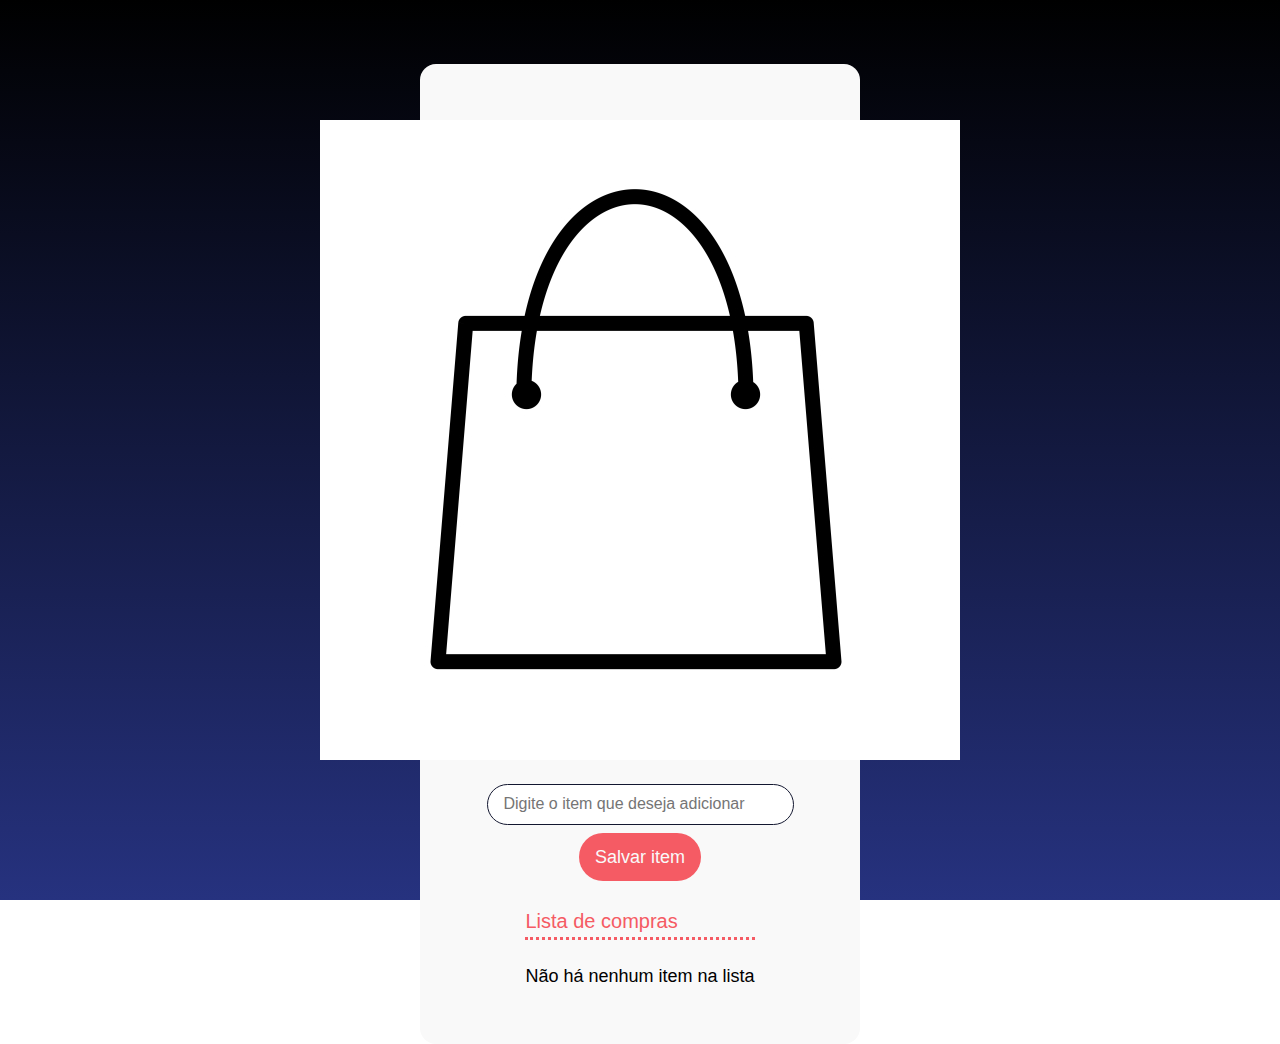
<file: gabriel/index.html>
<!DOCTYPE html>
<html lang="pt-br">
<head>
    <meta charset="UTF-8">
    <meta name="viewport" content="width=device-width, initial-scale=1.0">
    <title>Lista de compras</title>
    <link rel="stylesheet" href="./style.css">
</head>
<body>
    <main>
        <img src="sacola.jpg">
        <form>
            <input class="input-item" id="input-item" type="text" placeholder="Digite o item que deseja adicionar">
            <button class="button-item" id="adicionar-item" type="button"> Salvar item </button>
        </form>
        <div class="container=lista">
            <h2>Lista de compras</h2>
            <hr />
            <ul id="lista-de-compras">
                <p class="mensagem-lista-vazia">Não há nenhum item na lista</p>
            </ul>
        </div>
    </main>
    <script type="module" src="script.js"></script>
</body>
</html>
</file>
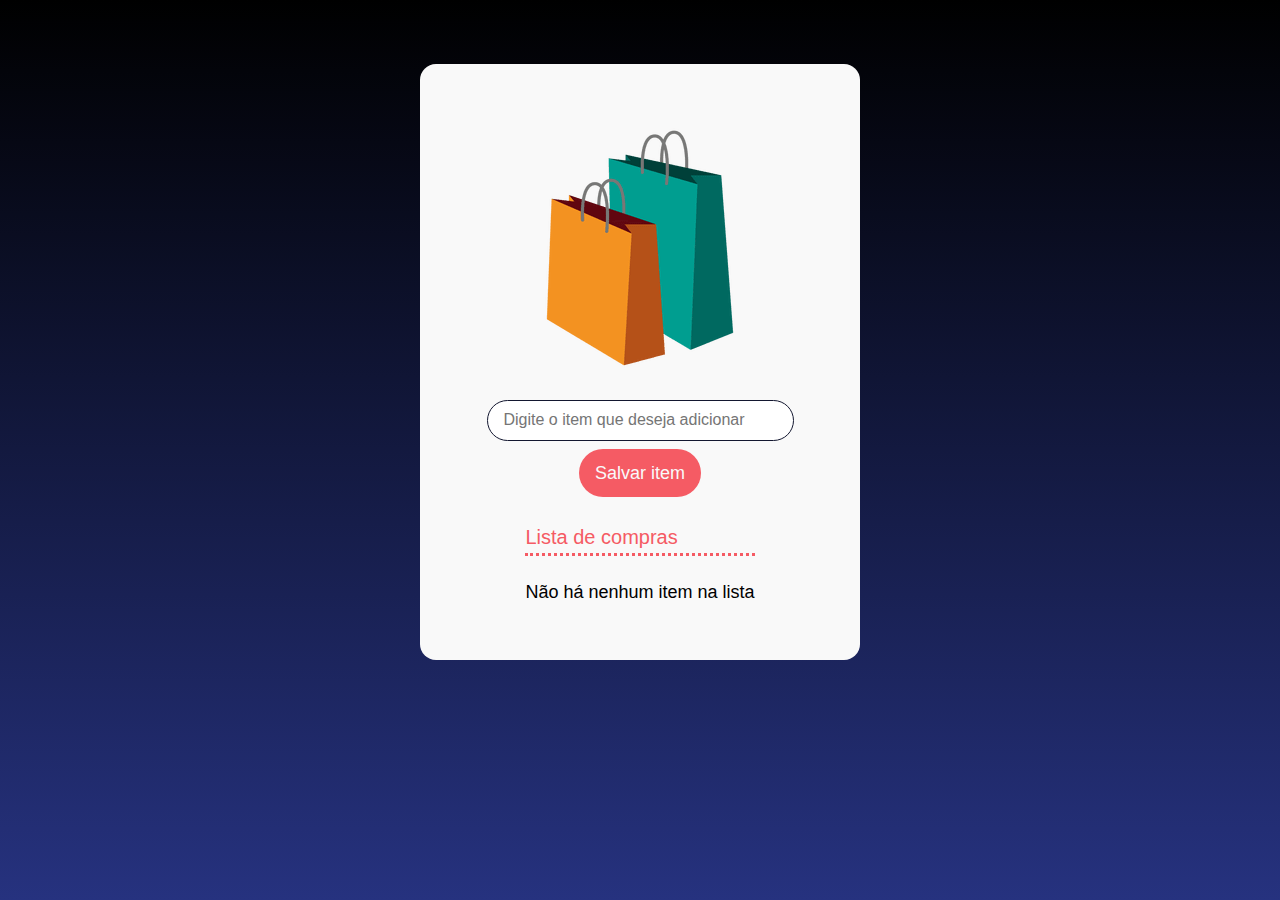
<file: gabriel/gabriel/index.html>
<!DOCTYPE html>
<html lang="pt-br">
<head>
    <meta charset="UTF-8">
    <meta name="viewport" content="width=device-width, initial-scale=1.0">
    <title>Lista de compras</title>
    <link rel="stylesheet" href="./style.css">
</head>
<body>
    <main>
        <img src="sacola1.webp">
        <form>
            <input class="input-item" id="input-item" type="text" placeholder="Digite o item que deseja adicionar">
            <button class="button-item" id="adicionar-item" type="button"> Salvar item </button>
        </form>
        <div class="container=lista">
            <h2>Lista de compras</h2>
            <hr />
            <ul id="lista-de-compras">
                <p class="mensagem-lista-vazia">Não há nenhum item na lista</p>
            </ul>
        </div>
    </main>
    <script type="module" src="script.js"></script>
</body>
</html>
</file>
<file: gabriel/style.css>
* {
    box-sizing: border-box;
    margin: 0;
    padding: 0;
}


:root {
    --cor-primaria: #F55B64;
    --cor-secundaria: #C2373F;
    --neutro: #F9F9F9;
    --preto: #131730;
    --fonte-titulo: "Krona One", sans-serif;
    --fonte-texto: 'Numans', sans-serif;
    --degrade-azul: linear-gradient(180deg, #000000 0%, #26327F 100%);
}


body {
    background: var(--degrade-azul);
    background-repeat: no-repeat;
    height: 100vh;


    display: flex;
    flex-direction: column;
    align-items: center;
}


main {
    background-color: var(--neutro);
    margin-top: 64px;


    display: flex;
    flex-direction: column;
    gap: 24px;


    width: 440px;
    padding: 56px;


    align-items: center;
    border-radius: 16px;
}


h2 {
    font-family: var(--fonte-titulo);
    color: var(--cor-primaria);
    font-size: 20px;
    font-weight: 400;
    line-height: 32px;
}


hr {
    border: none;
    border-bottom: 3px dotted var(--cor-primaria);
    margin-bottom: 24px;
}


p {
    font-family: var(--fonte-texto);
    font-size: 18px;
    font-weight: 400;
    line-height: 24px;
    text-align: left;
}


.input-item {
    display: block;
    padding: 12px 16px;
    border-radius: 24px;
    border: 1px solid var(--preto);
    width: 307px;


    font-family: var(--fonte-texto);
}


.input-item::placeholder {
    font-family: "Montserrat", sans-serif;
    font-size: 16px;
    line-height: 19px;
}


.button-item {
    padding: 12px 16px;
    border-radius: 24px;
    background-color: var(--cor-primaria);
    color: var(--neutro);
    font-family: var(--fonte-texto);
    font-size: 18px;
    font-weight: 400;
    line-height: 24px;
    border: none;
}


form {
    display: flex;
    flex-direction: column;
    align-items: center;
    gap: 8px;
}


.lista-item-container {
  position: relative;
  display: flex;
  align-items: center;
  padding-right: 40px; /* espaço reservado para o botão */
  gap: 8px;
}


.botao-excluir {
  position: absolute;
  right: 10px;
  background: transparent;
  border: none;
  color: #dc3545;
  font-size: 1.2rem;
}


x ul {
    list-style-type: none;
}


li {
    list-style-type: none;
}


.input-checkbox {
    display: none;
}


.checkbox-customizado {
    width: 20px;
    height: 20px;
    background-color: var(--neutro);
    border: 1px solid var(--preto);
    cursor: pointer;
    border-radius: 4px;
}


.checked {
    background-color: var(--preto);
    position: relative;
}


.checkbox-customizado.checked::after {
    content: "";
    position: absolute;
    left: 30%;
    top: -10%;
    width: 5px;
    height: 14px;


    border-top: 2px solid var(--neutro);
    border-left: 2px solid var(--neutro);


    transform: rotate(-140deg);
}


.texto-data {
    font-size: 12px;
    line-height: 20px;
}


.item-lista-button {
    border: none;
    background-color: transparent;
}


.container-lista {
    width: 100%;
}
</file>
<file: gabriel/gabriel/style.css>
* {
    box-sizing: border-box;
    margin: 0;
    padding: 0;
}


:root {
    --cor-primaria: #F55B64;
    --cor-secundaria: #C2373F;
    --neutro: #F9F9F9;
    --preto: #131730;
    --fonte-titulo: "Krona One", sans-serif;
    --fonte-texto: 'Numans', sans-serif;
    --degrade-azul: linear-gradient(180deg, #000000 0%, #26327F 100%);
}


body {
    background: var(--degrade-azul);
    background-repeat: no-repeat;
    height: 100vh;


    display: flex;
    flex-direction: column;
    align-items: center;
}


main {
    background-color: var(--neutro);
    margin-top: 64px;


    display: flex;
    flex-direction: column;
    gap: 24px;


    width: 440px;
    padding: 56px;


    align-items: center;
    border-radius: 16px;
}


h2 {
    font-family: var(--fonte-titulo);
    color: var(--cor-primaria);
    font-size: 20px;
    font-weight: 400;
    line-height: 32px;
}


hr {
    border: none;
    border-bottom: 3px dotted var(--cor-primaria);
    margin-bottom: 24px;
}


p {
    font-family: var(--fonte-texto);
    font-size: 18px;
    font-weight: 400;
    line-height: 24px;
    text-align: left;
}


.input-item {
    display: block;
    padding: 12px 16px;
    border-radius: 24px;
    border: 1px solid var(--preto);
    width: 307px;


    font-family: var(--fonte-texto);
}


.input-item::placeholder {
    font-family: "Montserrat", sans-serif;
    font-size: 16px;
    line-height: 19px;
}


.button-item {
    padding: 12px 16px;
    border-radius: 24px;
    background-color: var(--cor-primaria);
    color: var(--neutro);
    font-family: var(--fonte-texto);
    font-size: 18px;
    font-weight: 400;
    line-height: 24px;
    border: none;
}


form {
    display: flex;
    flex-direction: column;
    align-items: center;
    gap: 8px;
}


.lista-item-container {
  position: relative;
  display: flex;
  align-items: center;
  padding-right: 40px; /* espaço reservado para o botão */
  gap: 8px;
}


.botao-excluir {
  position: absolute;
  right: 10px;
  background: transparent;
  border: none;
  color: #dc3545;
  font-size: 1.2rem;
}


x ul {
    list-style-type: none;
}


li {
    list-style-type: none;
}


.input-checkbox {
    display: none;
}


.checkbox-customizado {
    width: 20px;
    height: 20px;
    background-color: var(--neutro);
    border: 1px solid var(--preto);
    cursor: pointer;
    border-radius: 4px;
}


.checked {
    background-color: var(--preto);
    position: relative;
}


.checkbox-customizado.checked::after {
    content: "";
    position: absolute;
    left: 30%;
    top: -10%;
    width: 5px;
    height: 14px;


    border-top: 2px solid var(--neutro);
    border-left: 2px solid var(--neutro);


    transform: rotate(-140deg);
}


.texto-data {
    font-size: 12px;
    line-height: 20px;
}


.item-lista-button {
    border: none;
    background-color: transparent;
}


.container-lista {
    width: 100%;
}
</file>
